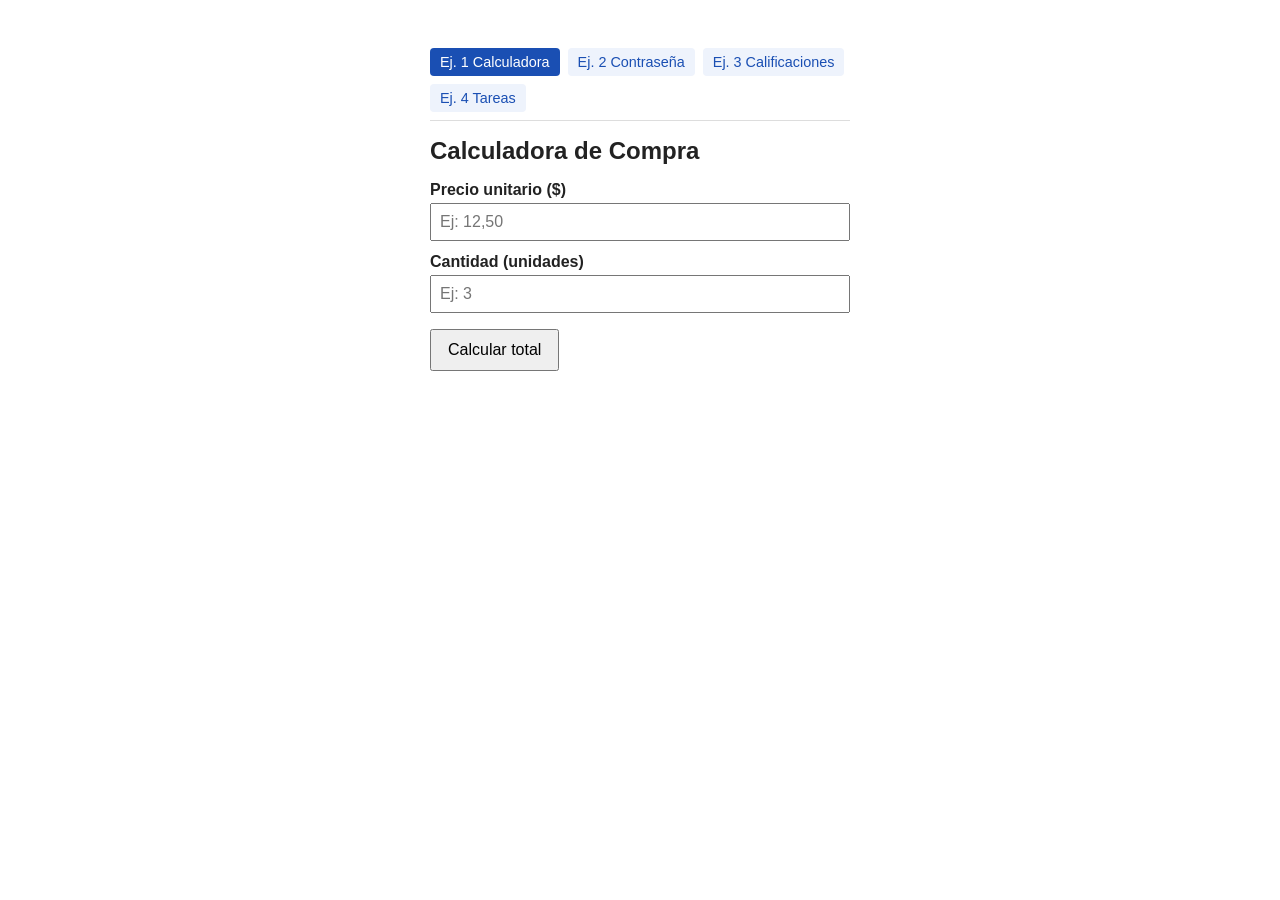
<file: index.html>
<!DOCTYPE html>
<html lang="es">
<head>
    <meta charset="UTF-8">
    <meta name="viewport" content="width=device-width, initial-scale=1.0">
    <meta http-equiv="refresh" content="0; url=ejercicio1_Calculadora/calculadora.html">
    <title>Calculadora de Compra</title>
</head>
<body>
    <p>Abriendo la <a href="ejercicio1_Calculadora/calculadora.html">calculadora</a>...</p>
</body>
</html>
</file>
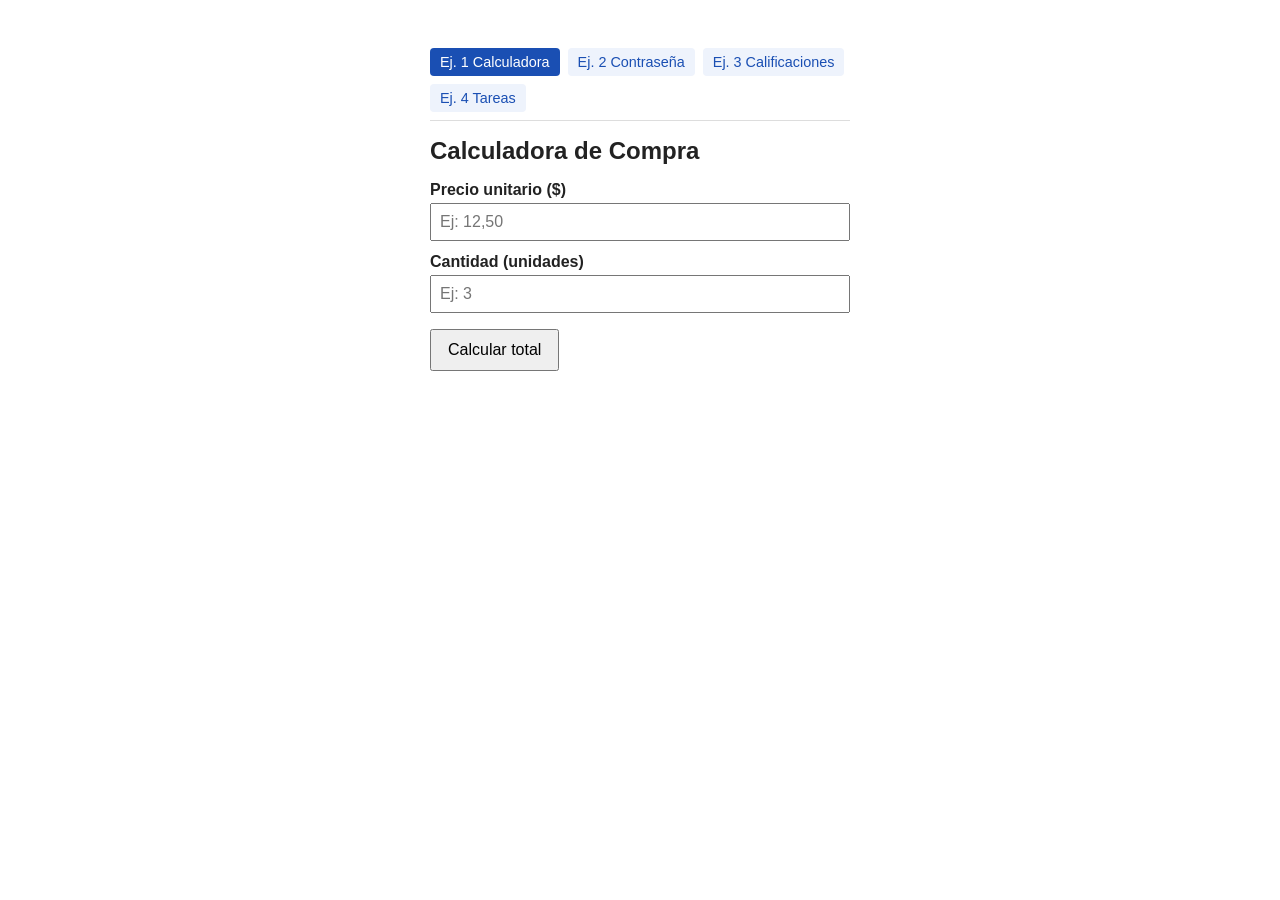
<file: ejercicio1_Calculadora/calculadora.html>
<!DOCTYPE html>
<html lang="es">
<head>
    <meta charset="UTF-8">
    <meta name="viewport" content="width=device-width, initial-scale=1.0">
    <title>Calculadora de Compra</title>
    <link rel="stylesheet" href="../style.css">
    <script src="calculadora.js" defer></script>
</head>
<body>
    <nav class="menu">
        <a href="../ejercicio1_Calculadora/calculadora.html" aria-current="page">Ej. 1 Calculadora</a>
        <a href="../ejercicio2_VerificadorContrasena/verificador.html">Ej. 2 Contraseña</a>
        <a href="../ejercicio3_AnalizadorCalificaciones/analizador.html">Ej. 3 Calificaciones</a>
        <a href="../ejercicio4_ListaTareas/tareas.html">Ej. 4 Tareas</a>
    </nav>
    <h1>Calculadora de Compra</h1>
    <form name="formCalculadora" onsubmit="calcular(event)" novalidate>
        <label for="precio">Precio unitario ($)</label>
        <input type="text" id="precio" inputmode="decimal" placeholder="Ej: 12,50">

        <label for="cant">Cantidad (unidades)</label>
        <input type="text" id="cant" inputmode="numeric" placeholder="Ej: 3">

        <button type="submit">Calcular total</button>
    </form>

    <p id="error" class="error" role="alert"></p>

    <section id="resultado" hidden>
        <p><span>Total:</span> <span id="total">$0.00</span></p>
    </section>
</body>
</html>
</file>
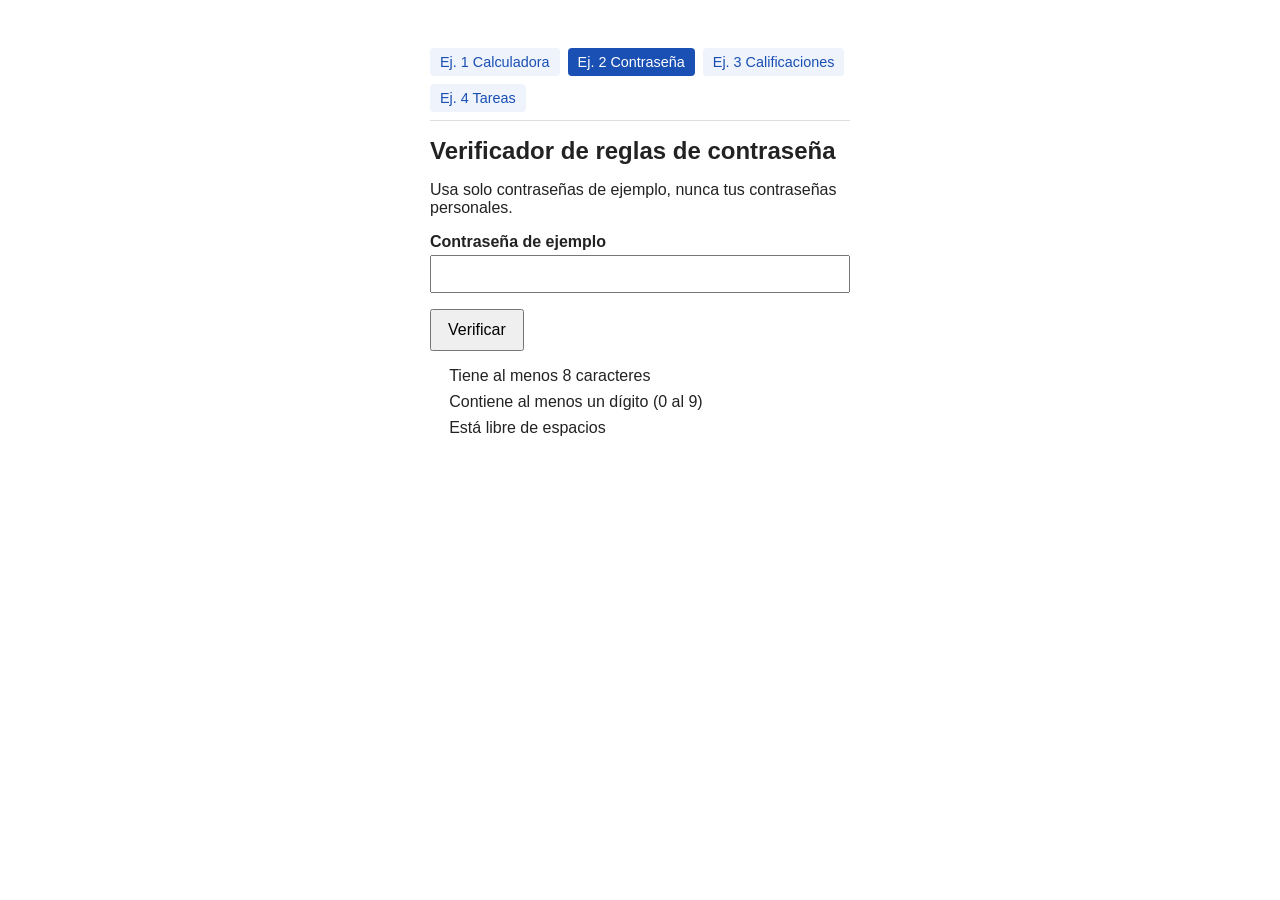
<file: ejercicio2_VerificadorContrasena/verificador.html>
<!DOCTYPE html>
<html lang="es">
<head>
    <meta charset="UTF-8">
    <meta name="viewport" content="width=device-width, initial-scale=1.0">
    <title>Verificador de contraseña</title>
    <link rel="stylesheet" href="../style.css">
    <script src="verificador.js" defer></script>
</head>
<body>
    <nav class="menu">
        <a href="../ejercicio1_Calculadora/calculadora.html">Ej. 1 Calculadora</a>
        <a href="../ejercicio2_VerificadorContrasena/verificador.html" aria-current="page">Ej. 2 Contraseña</a>
        <a href="../ejercicio3_AnalizadorCalificaciones/analizador.html">Ej. 3 Calificaciones</a>
        <a href="../ejercicio4_ListaTareas/tareas.html">Ej. 4 Tareas</a>
    </nav>
    <h1>Verificador de reglas de contraseña</h1>
    <p>Usa solo contraseñas de ejemplo, nunca tus contraseñas personales.</p>

    <form id="formulario" novalidate>
        <label for="clave">Contraseña de ejemplo</label>
        <input type="password" id="clave" autocomplete="off">
        <button type="submit">Verificar</button>
    </form>

    <ul class="lista-reglas">
        <li id="regla-longitud"><span class="icono"></span><span class="texto">Tiene al menos 8 caracteres</span></li>
        <li id="regla-digito"><span class="icono"></span><span class="texto">Contiene al menos un dígito (0 al 9)</span></li>
        <li id="regla-espacios"><span class="icono"></span><span class="texto">Está libre de espacios</span></li>
    </ul>

    <p id="mensaje" class="mensaje-exito" hidden>Cumple todas las reglas</p>
</body>
</html>
</file>
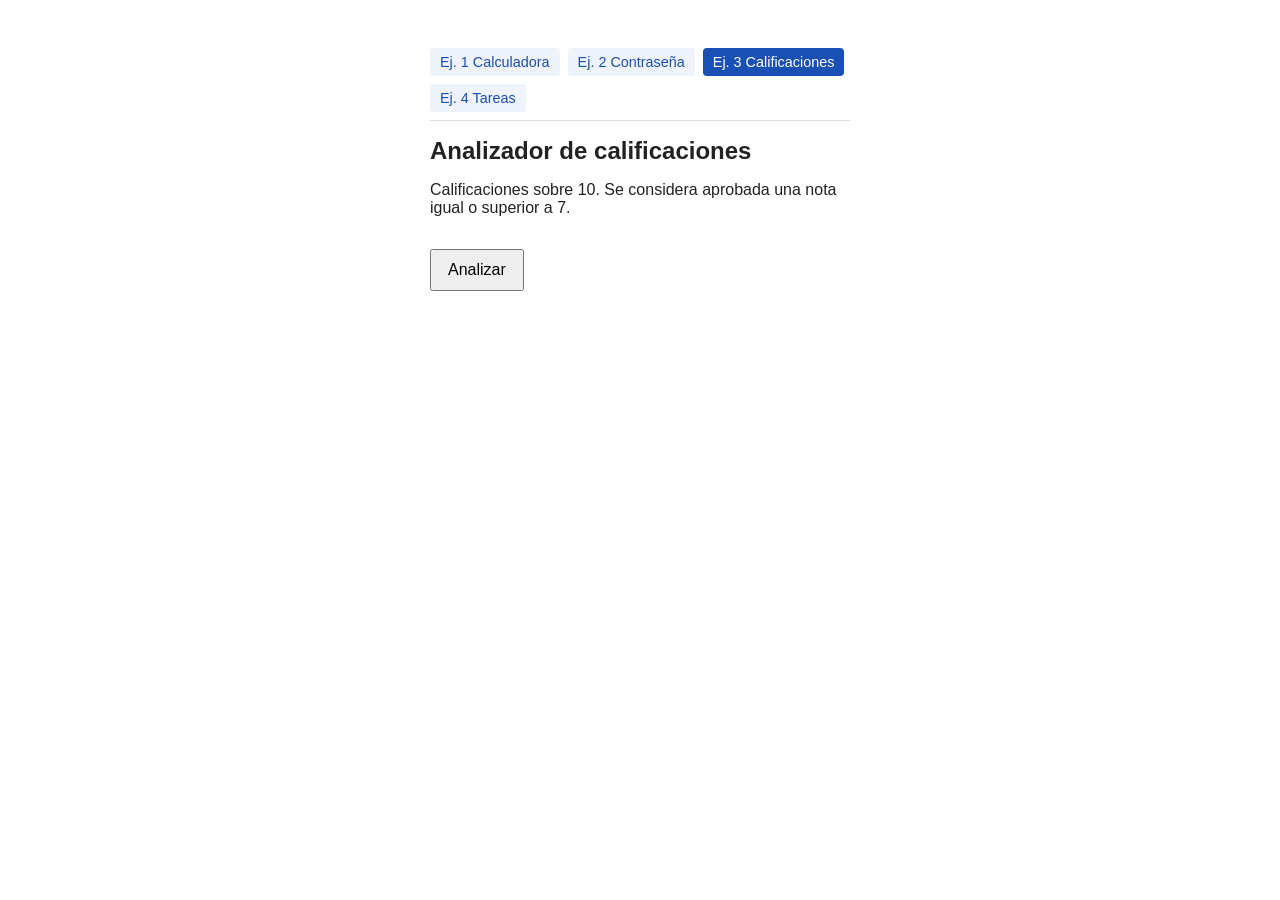
<file: ejercicio3_AnalizadorCalificaciones/analizador.html>
<!DOCTYPE html>
<html lang="es">
<head>
    <meta charset="UTF-8">
    <meta name="viewport" content="width=device-width, initial-scale=1.0">
    <title>Analizador de calificaciones</title>
    <link rel="stylesheet" href="../style.css">
    <script src="analizador.js" defer></script>
</head>
<body>
    <nav class="menu">
        <a href="../ejercicio1_Calculadora/calculadora.html">Ej. 1 Calculadora</a>
        <a href="../ejercicio2_VerificadorContrasena/verificador.html">Ej. 2 Contraseña</a>
        <a href="../ejercicio3_AnalizadorCalificaciones/analizador.html" aria-current="page">Ej. 3 Calificaciones</a>
        <a href="../ejercicio4_ListaTareas/tareas.html">Ej. 4 Tareas</a>
    </nav>
    <h1>Analizador de calificaciones</h1>
    <p>Calificaciones sobre 10. Se considera aprobada una nota igual o superior a 7.</p>

    <button id="analizar" type="button">Analizar</button>

    <section id="resultados" hidden>
        <p><strong>Calificaciones:</strong> <span id="listaNotas"></span></p>
        <p><strong>Promedio:</strong> <span id="promedio"></span></p>
        <p><strong>Nota más alta:</strong> <span id="maxima"></span></p>
        <p><strong>Nota más baja:</strong> <span id="minima"></span></p>
        <p><strong>Aprobadas:</strong> <span id="aprobadas"></span></p>
        <p><strong>No aprobadas:</strong> <span id="noAprobadas"></span></p>
    </section>
</body>
</html>
</file>
<file: style.css>
body {
    font-family: Arial, sans-serif;
    max-width: 420px;
    margin: 40px auto;
    padding: 0 16px;
    color: #222;
}

h1 {
    font-size: 1.5rem;
}

label {
    display: block;
    margin-top: 12px;
    font-weight: bold;
}

input {
    width: 100%;
    padding: 8px;
    box-sizing: border-box;
    margin-top: 4px;
    font-size: 1rem;
}

button {
    margin-top: 16px;
    padding: 10px 16px;
    font-size: 1rem;
    cursor: pointer;
}

.error {
    color: #b00020;
    min-height: 1.2em;
    margin-top: 12px;
}

#resultado {
    margin-top: 16px;
    border-top: 1px solid #ddd;
    padding-top: 12px;
}

#resultado p {
    display: flex;
    justify-content: space-between;
    margin: 6px 0;
}

#resultado .total {
    font-weight: bold;
    font-size: 1.1rem;
}

input[type="checkbox"] {
    width: auto;
    margin: 0;
}

.lista-reglas {
    list-style: none;
    padding: 0;
    margin-top: 16px;
}

.lista-reglas li {
    margin: 8px 0;
}

.icono {
    display: inline-block;
    width: 1.2em;
    font-weight: bold;
}

.cumple {
    color: #1b7f3b;
}

.no-cumple {
    color: #b00020;
}

.mensaje-exito {
    color: #1b7f3b;
    font-weight: bold;
    margin-top: 16px;
}

.lista-tareas {
    list-style: none;
    padding: 0;
    margin-top: 16px;
}

.lista-tareas li {
    display: flex;
    align-items: center;
    gap: 8px;
    margin: 8px 0;
}

.lista-tareas li span {
    flex: 1;
}

.completada {
    text-decoration: line-through;
    color: #888;
}

.menu {
    display: flex;
    flex-wrap: wrap;
    gap: 8px;
    padding: 8px 0;
    margin-bottom: 16px;
    border-bottom: 1px solid #ddd;
}

.menu a {
    padding: 6px 10px;
    border-radius: 4px;
    text-decoration: none;
    color: #1a4fb3;
    background: #eef3fc;
    font-size: 0.9rem;
}

.menu a[aria-current="page"] {
    background: #1a4fb3;
    color: #fff;
}
</file>
